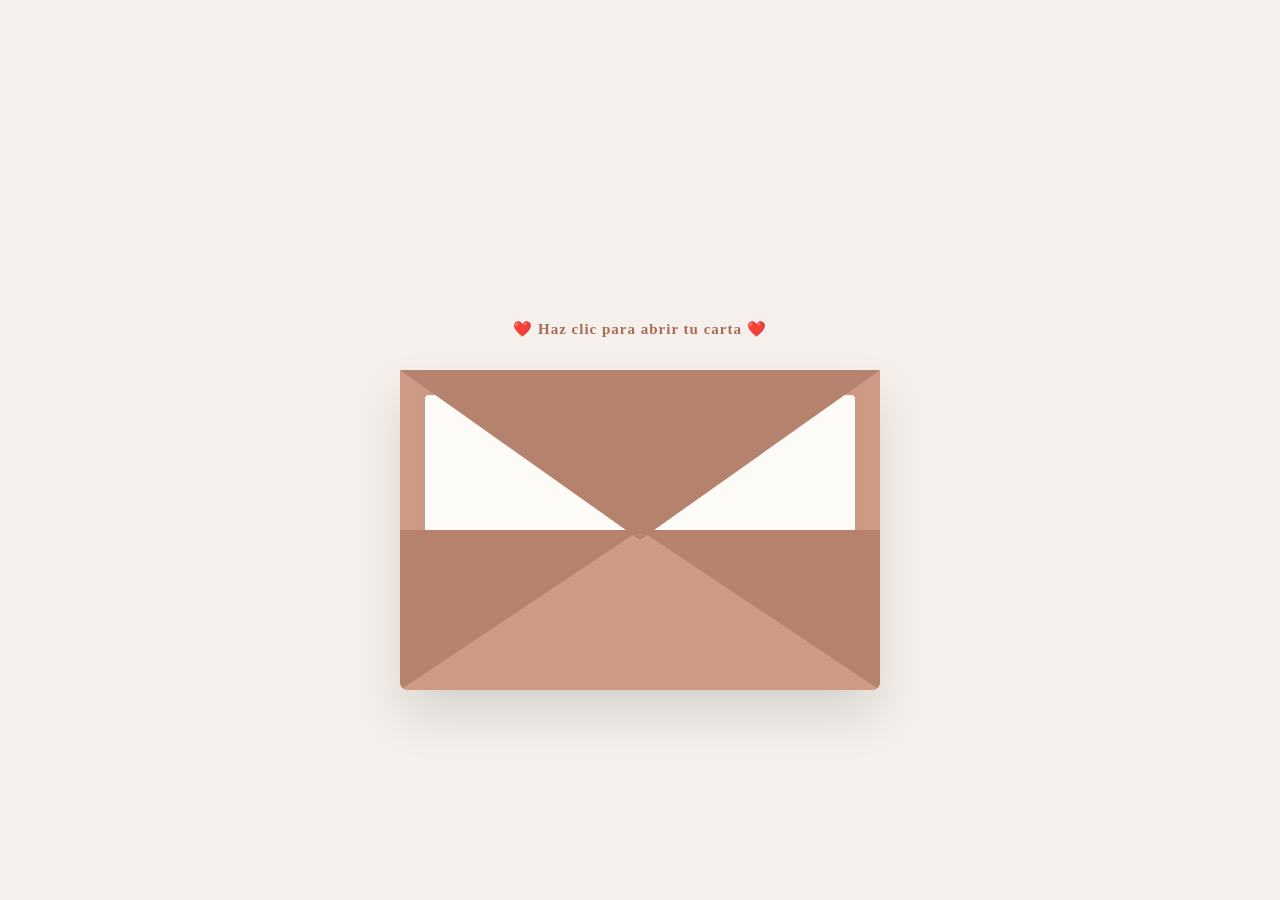
<file: carta.html>
<!DOCTYPE html>
<html lang="es">
<head>
    <meta charset="UTF-8">
    <meta name="viewport" content="width=device-width, initial-scale=1.0">
    <title>Para Mi Amor</title>
    <style>
        :root {
            --color-bg: #f5f0eb;
            --color-envelope: #cd9a85;
            --color-envelope-inside: #b5826d;
            --color-letter: #fdfbf7;
            --color-text: #3d2b24;
            --color-accent: #a96b54;
        }

        * {
            box-sizing: border-box;
            margin: 0;
            padding: 0;
        }

        body {
            background-color: var(--color-bg);
            display: flex;
            justify-content: center;
            align-items: center;
            height: 100vh;
            font-family: 'Georgia', serif;
            overflow: hidden;
        }

        /* Contenedor interactivo */
        .envelope-wrapper {
            position: relative;
            cursor: pointer;
            transform: translateY(80px);
            transition: transform 0.6s cubic-bezier(0.25, 1, 0.5, 1);
        }

        /* El sobre */
        .envelope {
            position: relative;
            width: 480px;
            height: 320px;
            background-color: var(--color-envelope);
            box-shadow: 0 25px 50px rgba(0,0,0,0.12);
            border-bottom-left-radius: 8px;
            border-bottom-right-radius: 8px;
        }

        /* Solapa superior */
        .envelope::before {
            content: "";
            position: absolute;
            top: 0;
            z-index: 4;
            border-top: 170px solid var(--color-envelope-inside);
            border-left: 240px solid transparent;
            border-right: 240px solid transparent;
            transform-origin: top;
            transition: transform 0.4s ease 0.4s, z-index 0.2s ease 0.4s;
            border-radius: 4px;
        }

        /* Laterales del sobre */
        .envelope::after {
            content: "";
            position: absolute;
            z-index: 3;
            bottom: 0;
            width: 0;
            height: 0;
            border-bottom: 160px solid var(--color-envelope);
            border-left: 240px solid var(--color-envelope-inside);
            border-right: 240px solid var(--color-envelope-inside);
            border-bottom-left-radius: 8px;
            border-bottom-right-radius: 8px;
        }

        /* La carta */
        .letter {
            position: absolute;
            left: 25px;
            bottom: 5px;
            width: 430px;
            height: 290px;
            background-color: var(--color-letter);
            padding: 35px 30px;
            border-radius: 4px;
            box-shadow: 0 0 15px rgba(0,0,0,0.05);
            z-index: 2;
            transition: transform 0.7s cubic-bezier(0.25, 1, 0.5, 1), z-index 0.1s ease 0.4s, height 0.5s ease 0.4s;
            color: var(--color-text);
            overflow: hidden;
        }

        .letter-content {
            opacity: 0;
            transition: opacity 0.4s ease;
        }

        .letter-content h1 {
            font-size: 20px;
            margin-bottom: 20px;
            font-weight: bold;
            color: var(--color-accent);
        }

        .letter-content p {
            font-size: 14.5px;
            line-height: 1.65;
            text-align: justify;
            margin-bottom: 15px;
            text-indent: 15px;
        }

        .letter-footer {
            margin-top: 25px;
            text-align: left;
            font-size: 15px;
            font-style: italic;
            color: var(--color-accent);
            font-weight: bold;
        }

        /* --- Animaciones al abrir --- */
        
        .envelope-wrapper.open {
            transform: translateY(180px);
        }

        /* Abrir solapa */
        .envelope-wrapper.open .envelope::before {
            transform: rotateX(180deg);
            z-index: 1;
            transition: transform 0.4s ease, z-index 0.2s ease 0.1s;
        }

        /* Desplazar y expandir carta */
        .envelope-wrapper.open .letter {
            transform: translateY(-340px);
            z-index: 5;
            height: 460px; /* Se agranda dinámicamente para revelar todo el texto */
            box-shadow: 0 15px 35px rgba(0,0,0,0.15);
            transition: transform 0.7s cubic-bezier(0.25, 1, 0.5, 1) 0.3s, height 0.5s ease 0.4s;
        }

        /* Mostrar texto suavemente después de que suba la carta */
        .envelope-wrapper.open .letter-content {
            opacity: 1;
            transition: opacity 0.5s ease 0.7s;
        }

        /* Texto flotante inicial */
        .hint {
            position: absolute;
            top: -50px;
            width: 100%;
            text-align: center;
            font-size: 15px;
            letter-spacing: 1px;
            color: var(--color-accent);
            animation: float 2.5s infinite ease-in-out;
            transition: opacity 0.3s ease;
            font-weight: bold;
        }

        .envelope-wrapper.open .hint {
            opacity: 0;
            pointer-events: none;
        }

        @keyframes float {
            0%, 100% { transform: translateY(0); }
            50% { transform: translateY(-8px); }
        }
    </style>
</head>
<body>

    <div class="envelope-wrapper" id="envelopeWrapper">
        <div class="hint">❤️ Haz clic para abrir tu carta ❤️</div>
        
        <div class="envelope">
            <div class="letter">
                <div class="letter-content">
                    <h1>Hola, mi amor:</h1>
                    
                    <p>Sé que las cosas no han sido fáciles últimamente. Entre la rutina, el estrés y el cansancio, a veces se siente como si estuviéramos caminando cuesta arriba.</p>
                    
                    <p>Pero precisamente hoy quiero recordarte que sigo aquí, eligiéndote como el primer día. El amor de verdad no es solo cuando todo es perfecto; es el que se planta firme en los días grises. Somos un equipo, y está bien si ahora mismo no tenemos todas las respuestas o si nos sentimos cansados.</p>
                    
                    <p>No tienes que poder con todo a la vez, y tampoco estás a solas. Estoy aquí para escucharte, apoyarte y recordarte lo mucho que te amo, incluso en medio de la tormenta. Vamos a salir de esta racha, un día a la vez.</p>
                    
                    <div class="letter-footer">
                        Te amo muchísimo.
                    </div>
                </div>
            </div>
        </div>
    </div>

    <script>
        const envelope = document.getElementById('envelopeWrapper');
        
        envelope.addEventListener('click', () => {
            envelope.classList.toggle('open');
        });
    </script>

</body>
</html>
</file>
